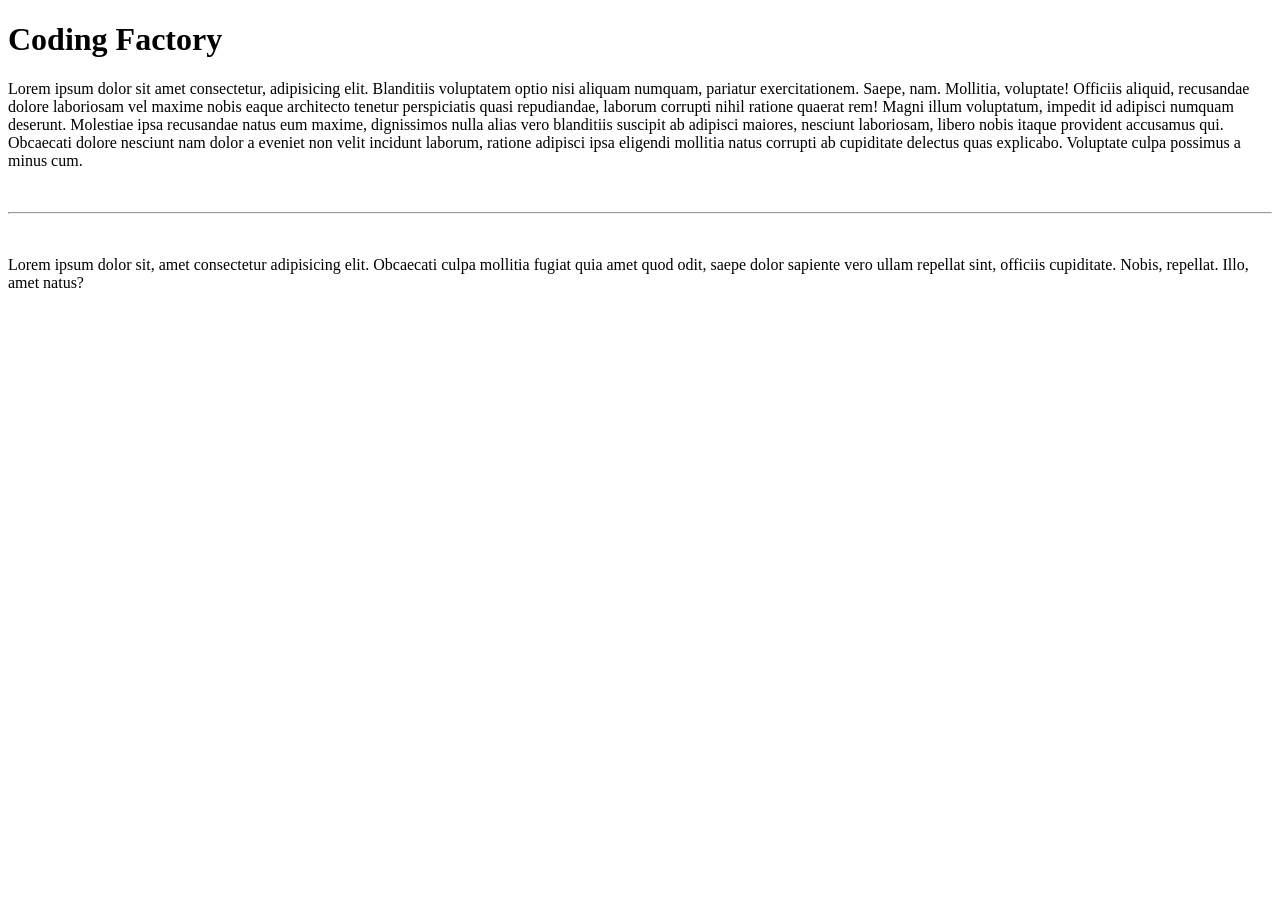
<file: chapter1/index.html>
<!DOCTYPE html>
<html lang="el">
<head>
    <meta charset="UTF-8">
    <meta name="viewport" content="width=device-width, initial-scale=1.0">
    <title>Coding Factory First Page</title>
</head>
<body>
<!-- 1o section -->
    <h1>Coding Factory</h1>
    <p>Lorem ipsum dolor sit amet consectetur, adipisicing elit. Blanditiis voluptatem optio nisi aliquam numquam, pariatur exercitationem. Saepe, nam. Mollitia, voluptate! Officiis aliquid, recusandae dolore laboriosam vel maxime nobis eaque architecto tenetur perspiciatis quasi repudiandae, laborum corrupti nihil ratione quaerat rem! Magni illum voluptatum, impedit id adipisci numquam deserunt. Molestiae ipsa recusandae natus eum maxime, dignissimos nulla alias vero blanditiis suscipit ab adipisci maiores, nesciunt laboriosam, libero nobis itaque provident accusamus qui. Obcaecati dolore nesciunt nam dolor a eveniet non velit incidunt laborum, ratione adipisci ipsa eligendi mollitia natus corrupti ab cupiditate delectus quas explicabo. Voluptate culpa possimus a minus cum.</p>

    <br>
    <hr>
    <br>

    <p>Lorem ipsum dolor sit, amet consectetur adipisicing elit. Obcaecati culpa mollitia fugiat quia amet quod odit, saepe dolor sapiente vero ullam repellat sint, officiis cupiditate. Nobis, repellat. Illo, amet natus?</p>
</body>
</html>
</file>
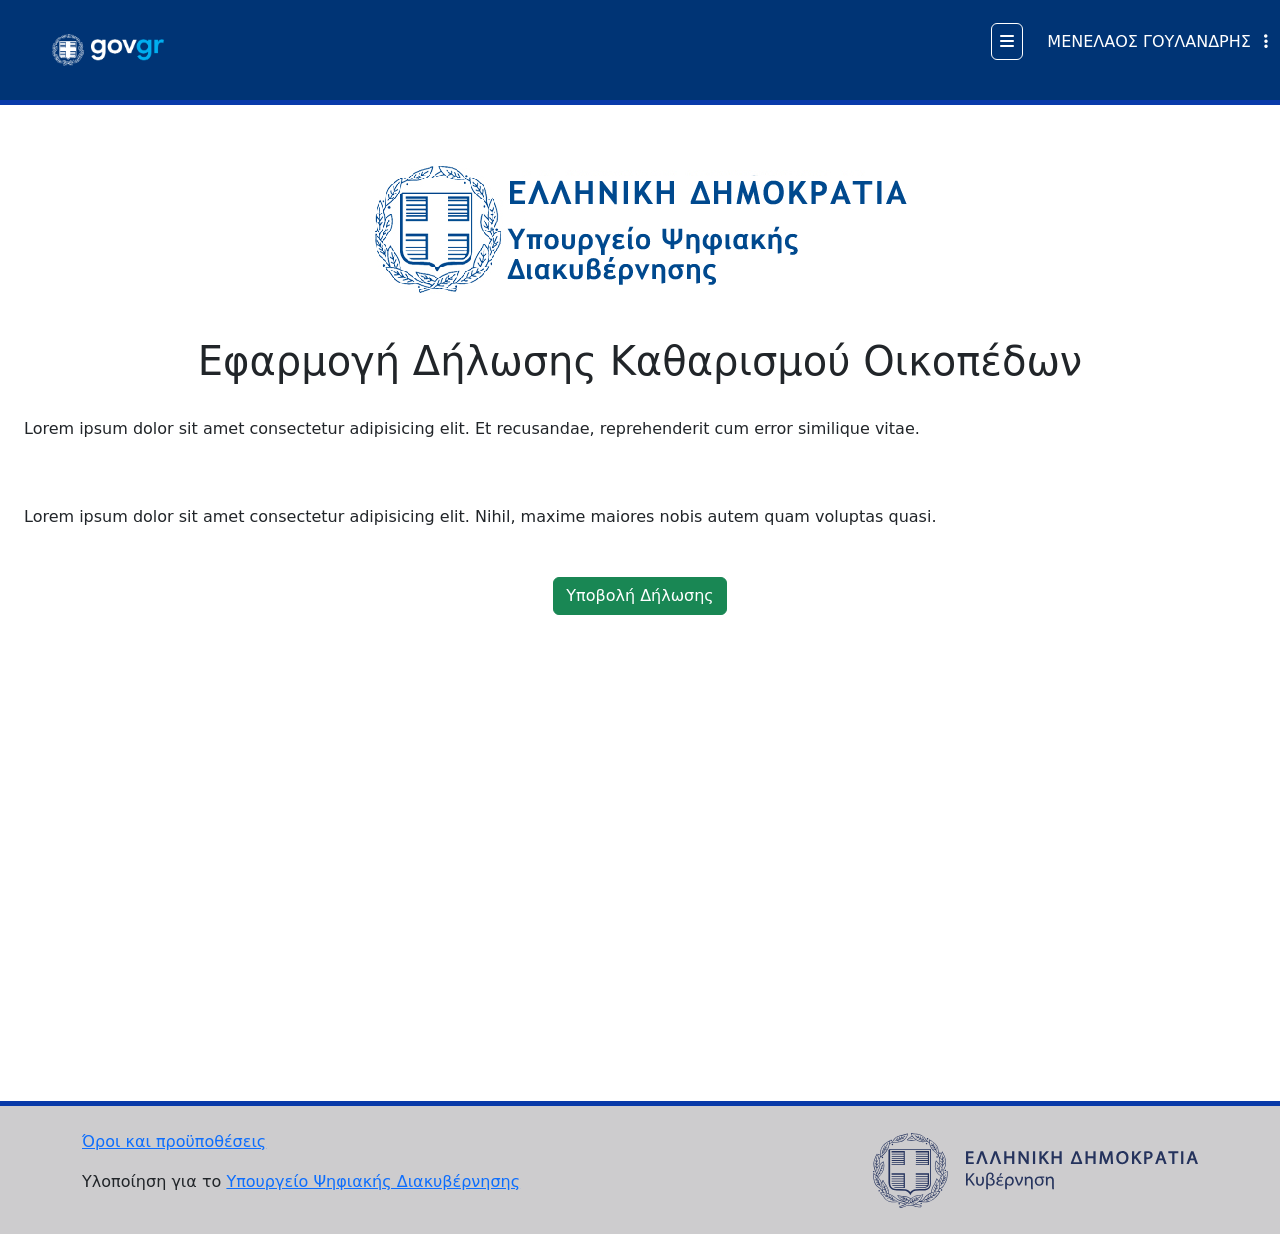
<file: boostrap/app-gov-gr/styles/index.html>
<!DOCTYPE html>
<html lang="el">

<head>
  <meta charset="UTF-8">
  <meta name="viewport" content="width=device-width, initial-scale=1.0">

  <title>Gov App Bootstrap</title>

  <!-- Bootstrap -->
  <link href="https://cdn.jsdelivr.net/npm/bootstrap@5.3.7/dist/css/bootstrap.min.css" rel="stylesheet">

  <!-- Font Awesome -->
  <link rel="stylesheet" href="https://cdnjs.cloudflare.com/ajax/libs/font-awesome/6.7.1/css/all.min.css">

  <!-- Custom CSS -->
  <link rel="stylesheet" href="./style.css">
</head>

<body>

  <!-- HEADER -->
  <header class="bg-gov border-bottom border-5 border-bottom-gov">
    <div class="container-fluid">
      <div class="d-flex justify-content-between align-items-center">
        <!-- Logo -->
        <div>
          <img src="../images/gov_gr-thumb-540.png" alt="gov" style="height:100px;">
        </div>

        <!-- Navigation -->
        <nav>
          <ul class="d-flex align-items-center gap-4 list-unstyled">
            <li>
              <span class="border border-white rounded p-2 text-white">
                <i class="fa-solid fa-bars"></i>
              </span>
            </li>
            <li>
              <span class="text-white">
                ΜΕΝΕΛΑΟΣ ΓΟΥΛΑΝΔΡΗΣ
              </span>
              <span class="text-white ms-2">
                <i class="fa-solid fa-ellipsis-vertical"></i>
              </span>
            </li>
          </ul>
        </nav>
      </div>
    </div>
  </header>

  <!-- MAIN CONTENT -->
  <main class="mt-5 min-vh-100">

    <div class="text-center">
      <img src="../images/logo_el.png" alt="logo">
    </div>

    <section class="mt-4">
      <h1 class="text-center">Εφαρμογή Δήλωσης Καθαρισμού Οικοπέδων</h1>
      <p class="p-4">
        Lorem ipsum dolor sit amet consectetur adipisicing elit.
        Et recusandae, reprehenderit cum error similique vitae.
      </p>
      <p class="p-4">
        Lorem ipsum dolor sit amet consectetur adipisicing elit.
        Nihil, maxime maiores nobis autem quam voluptas quasi.
      </p>

      <div class="text-center mt-4">
        <a class="btn btn-success" href="../pages/form-1.html" role="button">Υποβολή Δήλωσης</a>
      </div>
    </section>
  </main>

  <!-- FOOTER -->
  <footer class="bg-footer border-top border-5 border-top-gov mt-5">
    <div class="container">
      <div class="row align-items-center">
        <div class="col-md-6 py-4">
          <p>
            <a href="#">
              Όροι και προϋποθέσεις
            </a>
          </p>
          <p>
            Υλοποίηση για το
            <a href="#">
              Υπουργείο Ψηφιακής Διακυβέρνησης
            </a>
          </p>
        </div>
        <div class="col-md-6 py-4  text-md-end text-center">
          <img src="../images/government-logo2.svg" alt="gov logo" style="height:75px;">
        </div>
      </div>
    </div>
  </footer>

  <!-- Bootstrap JS -->
  <script src="https://cdn.jsdelivr.net/npm/bootstrap@5.3.7/dist/js/bootstrap.bundle.min.js"></script>

</body>

</html>
</file>
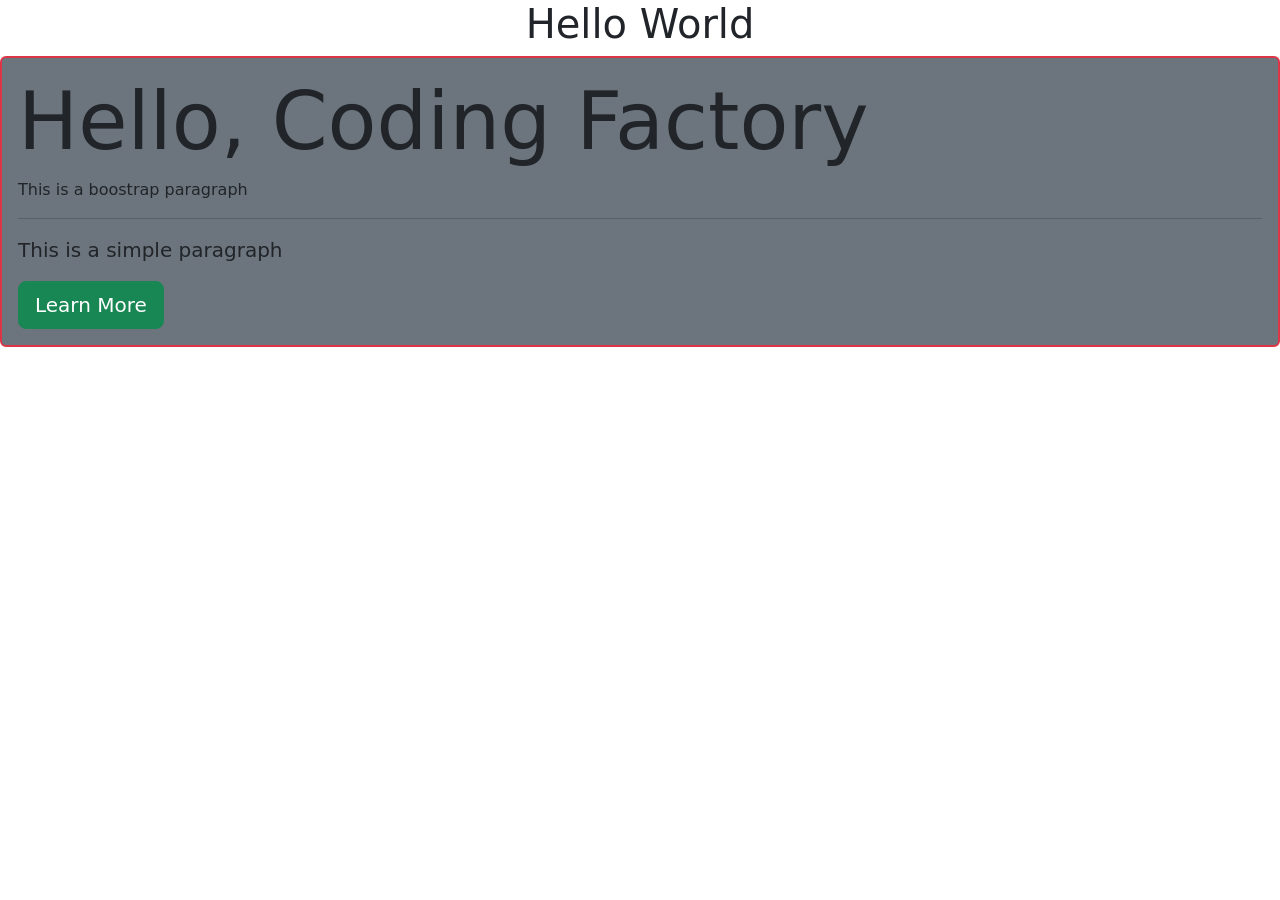
<file: boostrap/example1.html>
<!DOCTYPE html>
<html lang="en">
<head>
    <meta charset="UTF-8">
    <meta name="viewport" content="width=device-width, initial-scale=1.0">
    <title>Document</title>
    <link href="https://cdn.jsdelivr.net/npm/bootstrap@5.3.8/dist/css/bootstrap.min.css" rel="stylesheet" integrity="sha384-sRIl4kxILFvY47J16cr9ZwB07vP4J8+LH7qKQnuqkuIAvNWLzeN8tE5YBujZqJLB" crossorigin="anonymous">
</head>
<body>
    <h1 class="text-center">Hello World</h1>


    <div class="bg-secondary border border-danger border-2 rounded-2 p-3">
        <h1 class="display-1">Hello, Coding Factory</h1>
        <p class="">This is a boostrap paragraph</p>
        <hr>
        <p class="lead">This is a simple paragraph</p>
        <a class="btn btn-success btn-lg" role="button" href="">Learn More</a>
    </div>

    <script src="https://cdn.jsdelivr.net/npm/bootstrap@5.3.8/dist/js/bootstrap.bundle.min.js" integrity="sha384-FKyoEForCGlyvwx9Hj09JcYn3nv7wiPVlz7YYwJrWVcXK/BmnVDxM+D2scQbITxI" crossorigin="anonymous"></script>
    
</body>
</html>
</file>
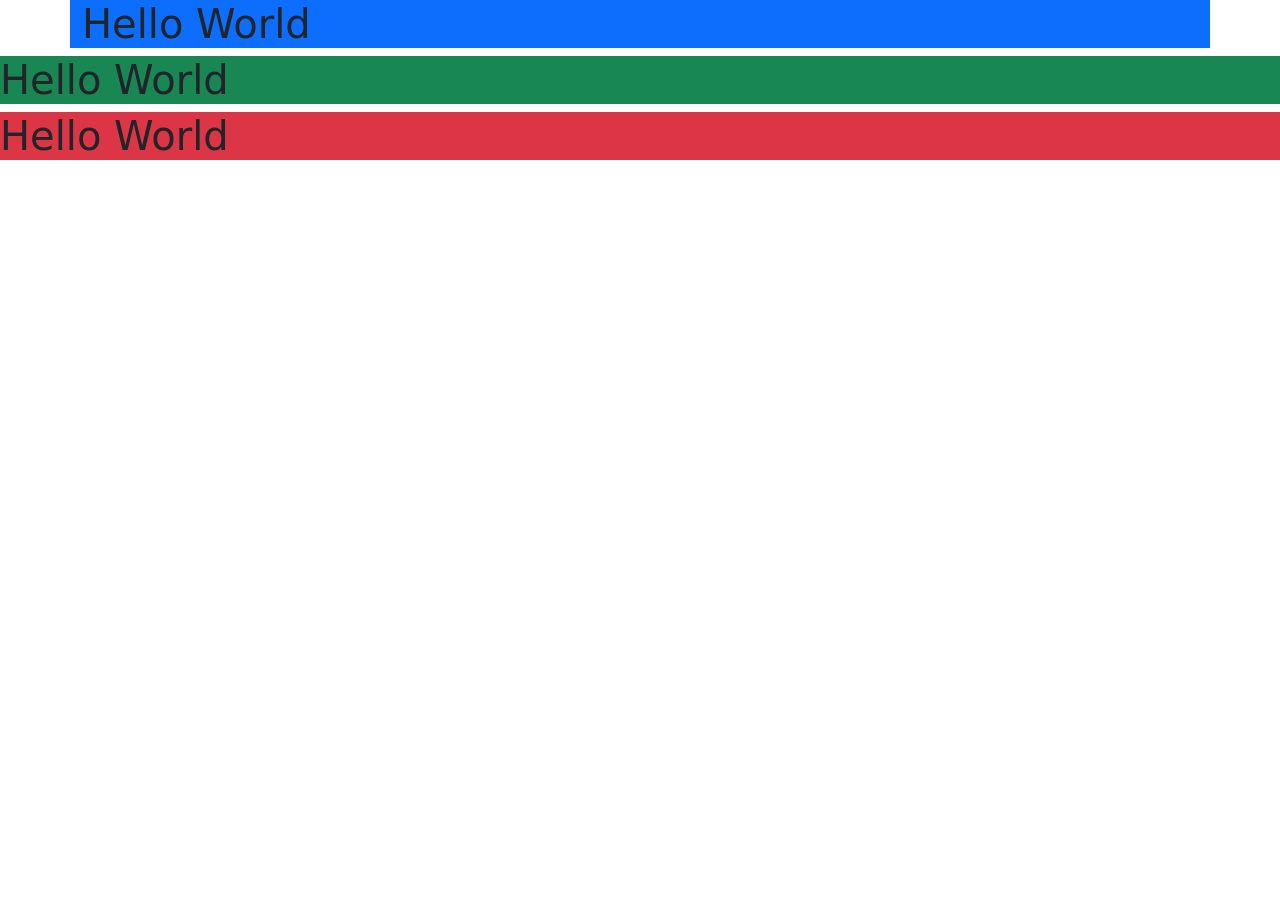
<file: boostrap/example2.html>
<!doctype html>
<html lang="en">
  <head>
    <meta charset="utf-8">
    <meta name="viewport" content="width=device-width, initial-scale=1">
    <title>Bootstrap demo</title>
    <link href="https://cdn.jsdelivr.net/npm/bootstrap@5.3.8/dist/css/bootstrap.min.css" rel="stylesheet" integrity="sha384-sRIl4kxILFvY47J16cr9ZwB07vP4J8+LH7qKQnuqkuIAvNWLzeN8tE5YBujZqJLB" crossorigin="anonymous">
  </head>
  <body>
    

    <div class="bg-primary container-lg">
        <h1>Hello World</h1>
    </div>

    <div class="bg-success">
        <h1>Hello World</h1>
    </div>

    <div class="bg-danger">
        <h1>Hello World</h1>
    </div>

    <script src="https://cdn.jsdelivr.net/npm/bootstrap@5.3.8/dist/js/bootstrap.bundle.min.js" integrity="sha384-FKyoEForCGlyvwx9Hj09JcYn3nv7wiPVlz7YYwJrWVcXK/BmnVDxM+D2scQbITxI" crossorigin="anonymous"></script>
  </body>
</html>
</file>
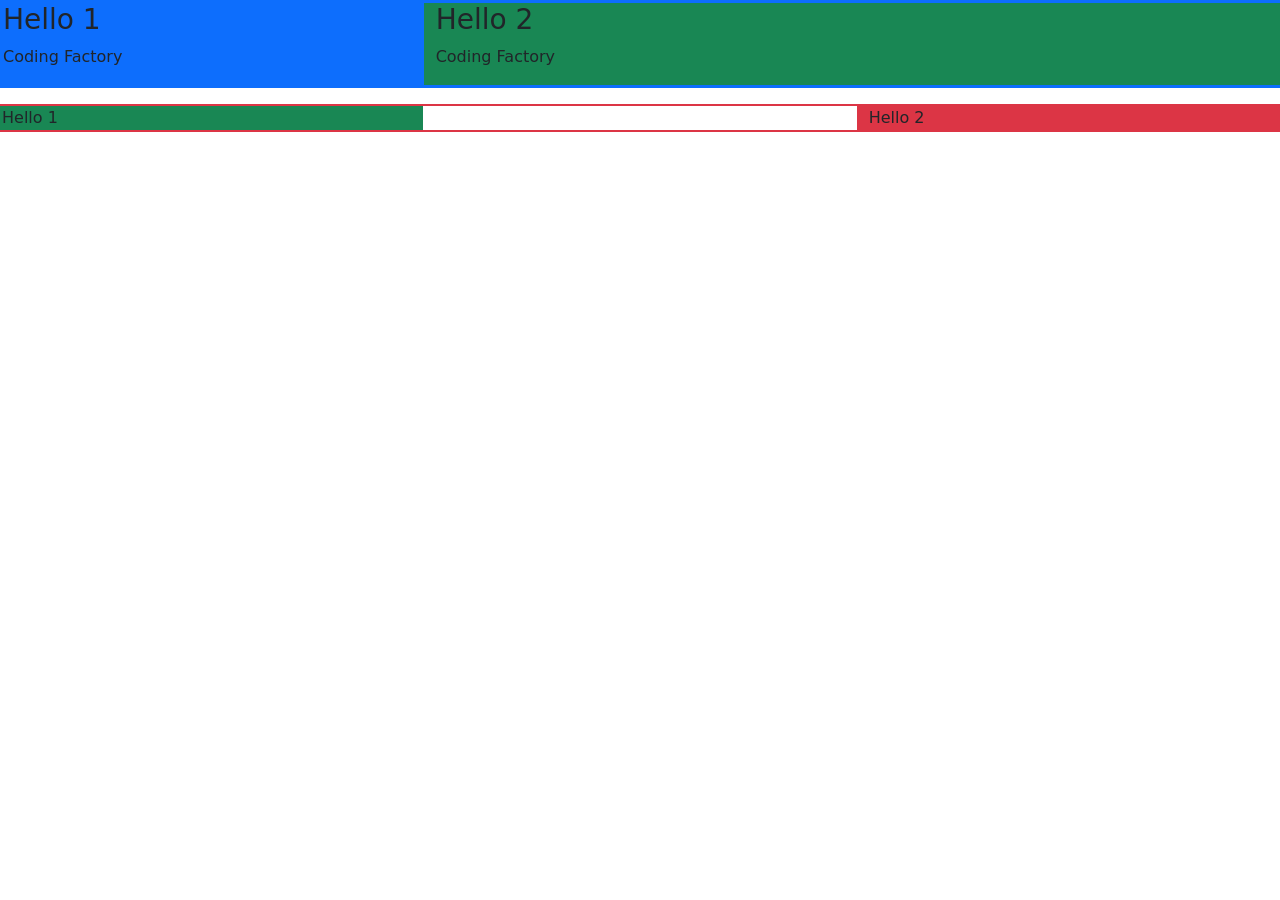
<file: boostrap/example3.html>
<!doctype html>
<html lang="en">
  <head>
    <meta charset="utf-8">
    <meta name="viewport" content="width=device-width, initial-scale=1">
    <title>Bootstrap demo</title>
    <link href="https://cdn.jsdelivr.net/npm/bootstrap@5.3.8/dist/css/bootstrap.min.css" rel="stylesheet" integrity="sha384-sRIl4kxILFvY47J16cr9ZwB07vP4J8+LH7qKQnuqkuIAvNWLzeN8tE5YBujZqJLB" crossorigin="anonymous">
  </head>
  <body>
    
        <div class="row border border-primary border-3 mb-3">
            <div class="bg-primary col-lg-4 col-md-6">
                <h3>Hello 1</h3>
                <p>Coding Factory</p>
            </div>

            <div class="bg-success col-lg-8 col-md-6">
                <h3>Hello 2</h3>
                <p>Coding Factory</p>
            </div>
        </div>

        <div class="border border-2 border-danger row justify-content-between">
            <div class="bg-success col-4">Hello 1</div>
            <div class="bg-danger col-4">Hello 2</div>
        </div>

        <script src="https://cdn.jsdelivr.net/npm/bootstrap@5.3.8/dist/js/bootstrap.bundle.min.js" integrity="sha384-FKyoEForCGlyvwx9Hj09JcYn3nv7wiPVlz7YYwJrWVcXK/BmnVDxM+D2scQbITxI" crossorigin="anonymous"></script>
    </body>
</html>
</file>
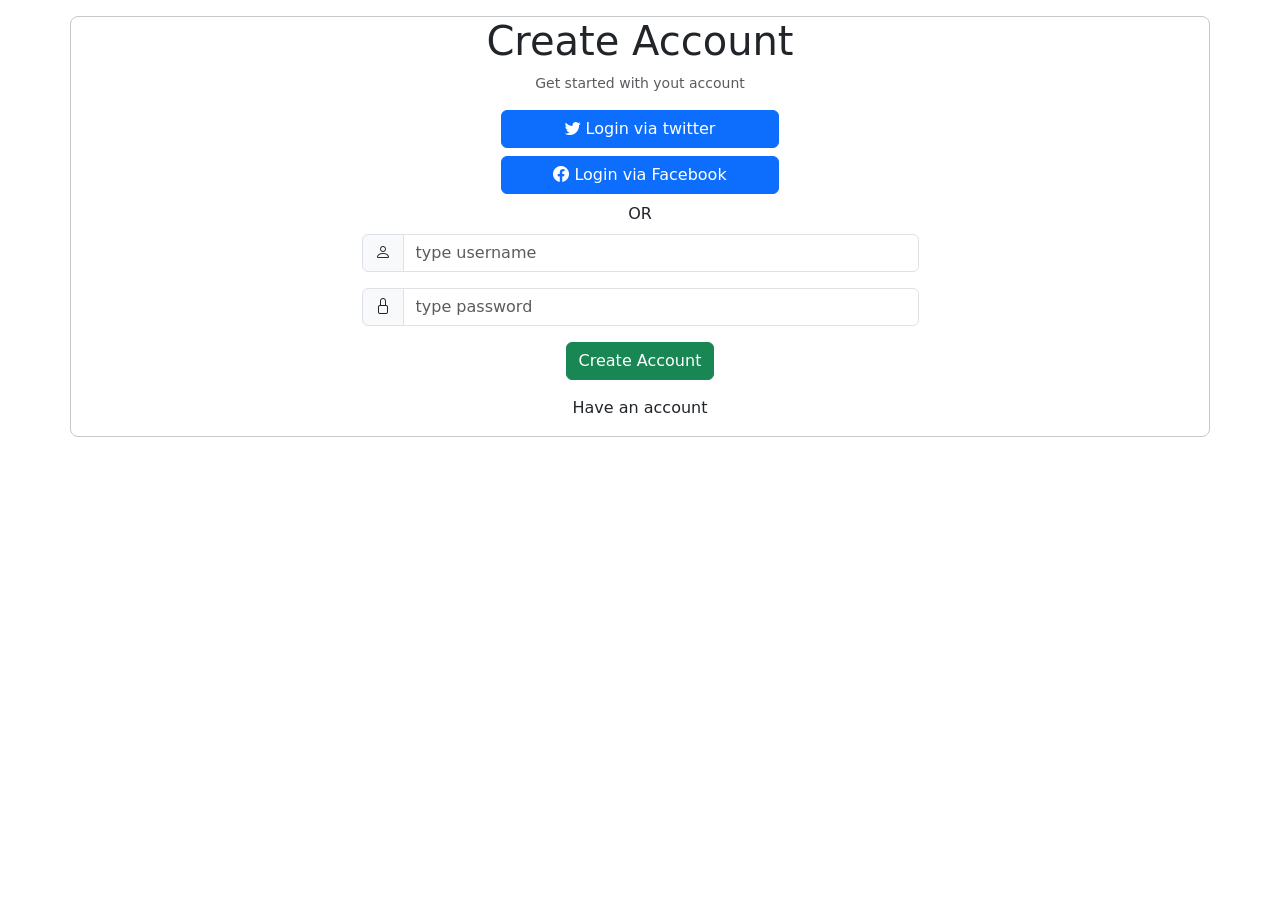
<file: boostrap/example4-login.html>
<!doctype html>
<html lang="en">
  <head>
    <meta charset="utf-8">
    <meta name="viewport" content="width=device-width, initial-scale=1">
    <title>Bootstrap demo</title>
    <link href="https://cdn.jsdelivr.net/npm/bootstrap@5.3.8/dist/css/bootstrap.min.css" rel="stylesheet" integrity="sha384-sRIl4kxILFvY47J16cr9ZwB07vP4J8+LH7qKQnuqkuIAvNWLzeN8tE5YBujZqJLB" crossorigin="anonymous">
    <link rel="stylesheet" href="https://cdn.jsdelivr.net/npm/bootstrap-icons@1.13.1/font/bootstrap-icons.min.css">
  </head>
  <body>
    
    <div class="container-md border border-secondary-subtle rounded-3 mt-3">
        <div class="h1 text-center">Create Account</div>

        <div class="text-center small text-muted mb-3">Get started with yout account</div>

        <div class="text-center mb-2"><a class="btn btn-primary col-xl-3 col-lg-4 col-md-5 col-sm-6" href="" role="button"> <i class="bi bi-twitter"></i> Login via twitter</a></div>

        <div class="text-center mb-2"><a class="btn btn-primary col-xl-3 col-lg-4 col-md-5 col-sm-6" href="" role="button"><i class="bi bi-facebook"></i> Login via Facebook</a></div>

        <div class="text-center mb-2">
            <span>OR</span>
        </div>

        <form>
            <div class="mb-3 w-50 mx-auto input-group"> 
                <span class="input-group-text"><i class="bi bi-person"></i></span>
                <input class="form-control" type="text" placeholder="type username">
            </div>

            <div class="mb-3 w-50 mx-auto input-group">
                <span class="input-group-text"><i class="bi bi-lock"></i></span>
                <input class="form-control" type="password" placeholder="type password">
            </div>

            <div class="text-center mb-3">
                <button class="btn btn-success">Create Account</button>
            </div>
        </form>

        <div class="text-center mb-3">
            <span>Have an account</span>
        </div>
    </div>

    <script src="https://cdn.jsdelivr.net/npm/bootstrap@5.3.8/dist/js/bootstrap.bundle.min.js" integrity="sha384-FKyoEForCGlyvwx9Hj09JcYn3nv7wiPVlz7YYwJrWVcXK/BmnVDxM+D2scQbITxI" crossorigin="anonymous"></script>
  </body>
</html>
</file>
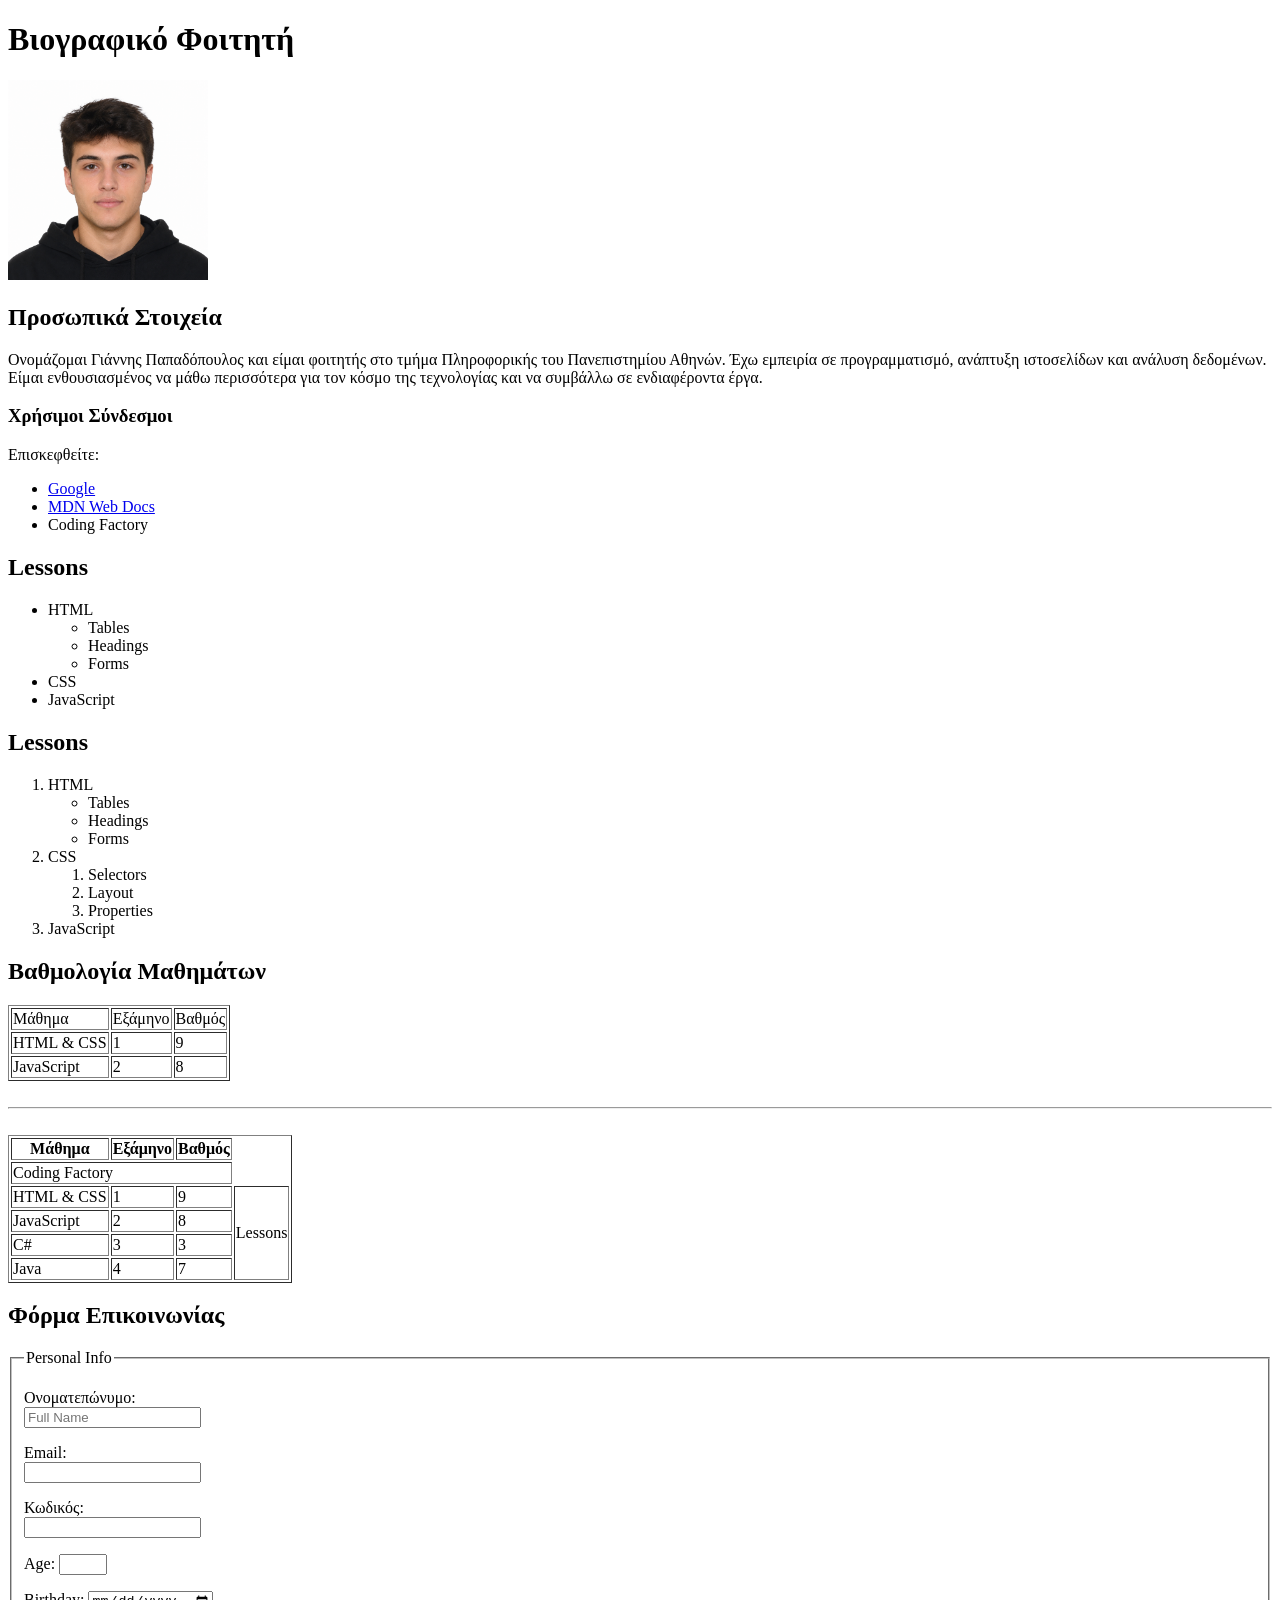
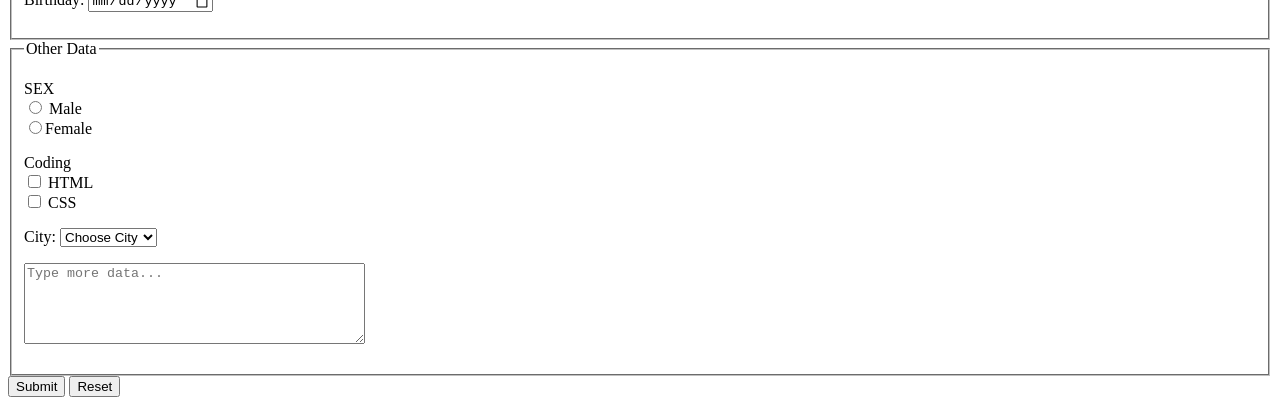
<file: chapter1/1-HTML-intro.html>
<!DOCTYPE html>
<html lang="el">
<head>
    <meta charset="UTF-8">
    <meta name="viewport" content="width=device-width, initial-scale=1.0">
    <title>Βιογραφικό</title>
</head>
<body>
    <h1>Βιογραφικό Φοιτητή</h1>

    <img src="../img/φοιτητής.png" alt="Φοιτητής" width="200" height="auto">

    <h2>Προσωπικά Στοιχεία</h2>
    <p>Ονομάζομαι Γιάννης Παπαδόπουλος και είμαι φοιτητής στο τμήμα Πληροφορικής του Πανεπιστημίου Αθηνών. Έχω εμπειρία σε προγραμματισμό, ανάπτυξη ιστοσελίδων και ανάλυση δεδομένων. Είμαι ενθουσιασμένος να μάθω περισσότερα για τον κόσμο της τεχνολογίας και να συμβάλλω σε ενδιαφέροντα έργα.</p>

    <h3>Χρήσιμοι Σύνδεσμοι</h3>
    <p>Επισκεφθείτε:</p>
    <ul>
     <li><a href="https://www.google.com" target="_blank">Google</a>
    </li>
     <li><a href="https://developer.mozilla.org" target="_blank">MDN Web Docs</a> </li>
     <li>Coding Factory</li>
    </ul>


    <h2>Lessons</h2>

    <ul>
        <li>HTML
            <ul>
                <li>Tables</li>
                <li>Headings</li>
                <li>Forms</li>
            </ul>
        </li>
        <li>CSS</li>
        <li>JavaScript</li>
    </ul>

    <h2>Lessons</h2>

    <ol>
        <li>HTML
            <ul>
                <li>Tables</li>
                <li>Headings</li>
                <li>Forms</li>
            </ul>
        </li>
        <li>CSS
           <ol>
            <li>Selectors</li>
            <li>Layout</li>
            <li>Properties</li>
           </ol>
        </li>
        <li>JavaScript</li>
    </ol>

    <h2>Βαθμολογία Μαθημάτων</h2>

    <table border="1">
        <tr>
            <td>Μάθημα</td>
            <td>Εξάμηνο</td>
            <td>Βαθμός</td>
        </tr>
        <tr>
            <td>HTML & CSS</td>
            <td>1</td>
            <td>9</td>
        </tr>
        <tr>
            <td>JavaScript</td>
            <td>2</td>
            <td>8</td>
        </tr>
    </table>

    <br>
    <hr>
    <br>
    

    <table border="1">
        <thead>
            <tr>
                <th>Μάθημα</th>
                <th>Εξάμηνο</th>
                <th>Βαθμός</th>
            </tr>
            <tr>
                <td colspan="3">Coding Factory</td>
            </tr>
        </thead>
        <tbody>
            <tr>
                <td>HTML & CSS</td>
                <td>1</td>
                <td>9</td>
                <td rowspan="4">Lessons</td>
            </tr>
            <tr>
                <td>JavaScript</td>
                <td>2</td>
                <td>8</td>
            </tr>
            <tr>
                <td>C#</td>
                <td>3</td>
                <td>3</td>
            </tr>
            <tr>
                <td>Java</td>
                <td>4</td>
                <td>7</td>
            </tr>
        </tbody>
    </table>

    <h2>Φόρμα Επικοινωνίας</h2>

    <form>
        <fieldset>
            <legend>Personal Info</legend>
        <p>
        <label for="fldfullname">Ονοματεπώνυμο:</label> <br>
        <input type="text" name="fullname" id="fldfullname" placeholder="Full Name">
        </p>

        <p>
        <label for="">Email:</label> <br>
        <input type="email" name="email">
        </p>

        <p>
            <label>Κωδικός:</label> <br>
            <input type="password" name="password">
        </p>

        <p> 
            <label for="fldage">Age: </label>
            <input type="number" id="fldage" min="20" max="40">
        </p>

        <p>
            <label for="fldBirthday">Birthday:</label> 
            <input type="date" id="fldBirthday">
        </p>
    </fieldset>


    <fieldset> 
        <legend>Other Data</legend>
        <p>SEX
            <br>

            <input type="radio" name="gender" id="fldMale" value="male">
            <label for="fldMale">Male</label>

            <br>

            <input type="radio" name="gender" id="fldFemale" value="female>
            <label for="fldFemale">Female</label>
        </p>

        <p>Coding
            <br>

            <input type="checkbox"id="fldHtml" value="html">
            <label for="fldHtml">HTML</label>

            <br>

            <input type="checkbox"  id="fldCSS" value="css">
            <label for="fldCSS">CSS</label>
        </p>

        <p>
            <label for="fldCity">City:</label> 
            <select id="fldCity">
                <option value="" selected default>Choose City</option>
                <option value="athens">Athens</option>
                <option value="thessaloniki">Thessaloniki</option>
                <option value="patras">Patras</option>
            </select>
        </p>

        <p>
            <textarea rows="5" cols="40" placeholder="Type more data..." required></textarea>
        </p>
    </fieldset>
    <button type="submit">Submit</button>
    <button type="reset">Reset</button>
    </form>

</body>
</html>
</file>
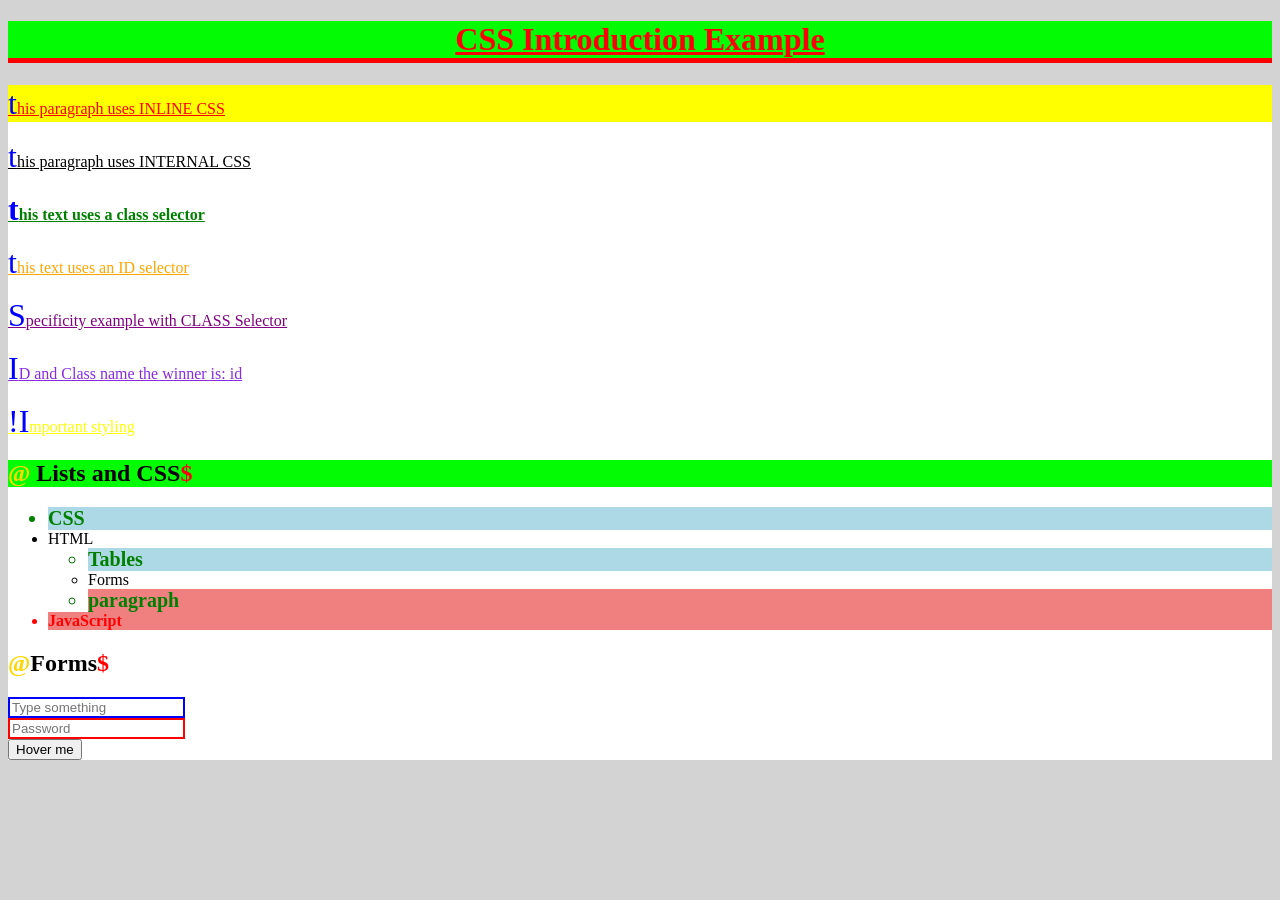
<file: chapter1/2-CSS-basic-style.html>
<!DOCTYPE html>
<html lang="el">
<head>
    <meta charset="UTF-8">
    <meta name="viewport" content="width=device-width, initial-scale=1.0">
    <title>Document</title>

    <style>
        h1 {
            color:red;
            background-color: green;
        }
    </style>
    <link rel="stylesheet" href="./css/2-CSS-basic-style.css">
</head>
<body>
    <h1 class="main-title bg-green border-red">CSS Introduction Example</h1>

    <div class="container">
        <p style="color:red; background-color: yellow;">this paragraph uses INLINE CSS</p>

        <p> this paragraph uses INTERNAL CSS</p>

        <p class="highlight"> this text uses a class selector</p>

        <p id="unique">this text uses an ID selector</p>

        <p class="special"> Specificity example with CLASS Selector</p>

        <p id="unique" class="special" style="color:blueviolet">ID and Class name the winner is: id</p>

        <p class="important-text" style="color: red">
            !Important styling
        </p>

        <h2 class="bg-green"> Lists and CSS</h2>
        <ul class="list-lesson">
            <li>CSS</li>
            <li>HTML</li>
                <ul>
                    <li>Tables</li>
                    <li>Forms</li>
                    <li>paragraph</li>
                </ul>  
            </li> 
            <li>JavaScript</li>
        </ul>

        <h2>Forms</h2>

        <input type="text" placeholder="Type something">
        <br>
        <input type="password" placeholder="Password">

        <br>
        <button>Hover me</button>

    </div>
</body>
</html>
</file>
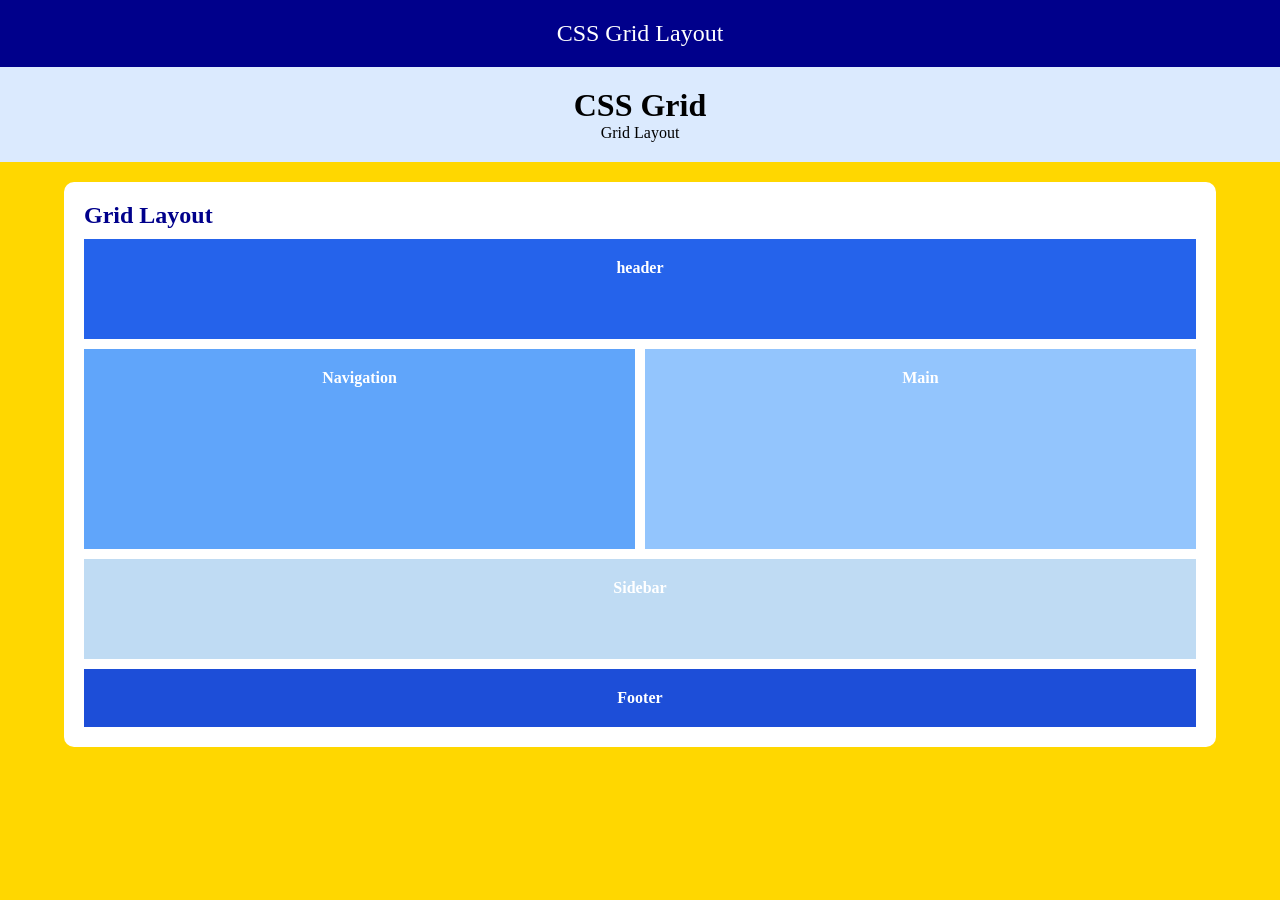
<file: chapter1/5-CSS-Grid-Responsive.html>
<!DOCTYPE html>
<html lang="en">
<head>
    <meta charset="UTF-8">
    <meta name="viewport" content="width=device-width, initial-scale=1.0">
    <title>Document</title>
    <link rel="stylesheet" href="./css/5-CSS-Grid-Responsive.css">
</head>
<body>
    <nav>
        CSS Grid Layout
    </nav>

    <header>
        <h1>CSS Grid</h1>

        <p>Grid Layout</p>
    </header>

    <!-- Grid Layout -->
     <main>
        <section>
            <h2>Grid Layout</h2>

            <div class="grid-container">
                <div class="grid-header">
                    header
                </div>

                <div class="grid-navigation">
                    Navigation
                </div>

                <div class="grid-main">
                    Main
                </div>

                <div class="grid-sidebar">
                    Sidebar
                </div>

                <div class="grid-footer">
                    Footer
                </div>
            </div>
        </section>
     </main>
    
</body>
</html>
</file>
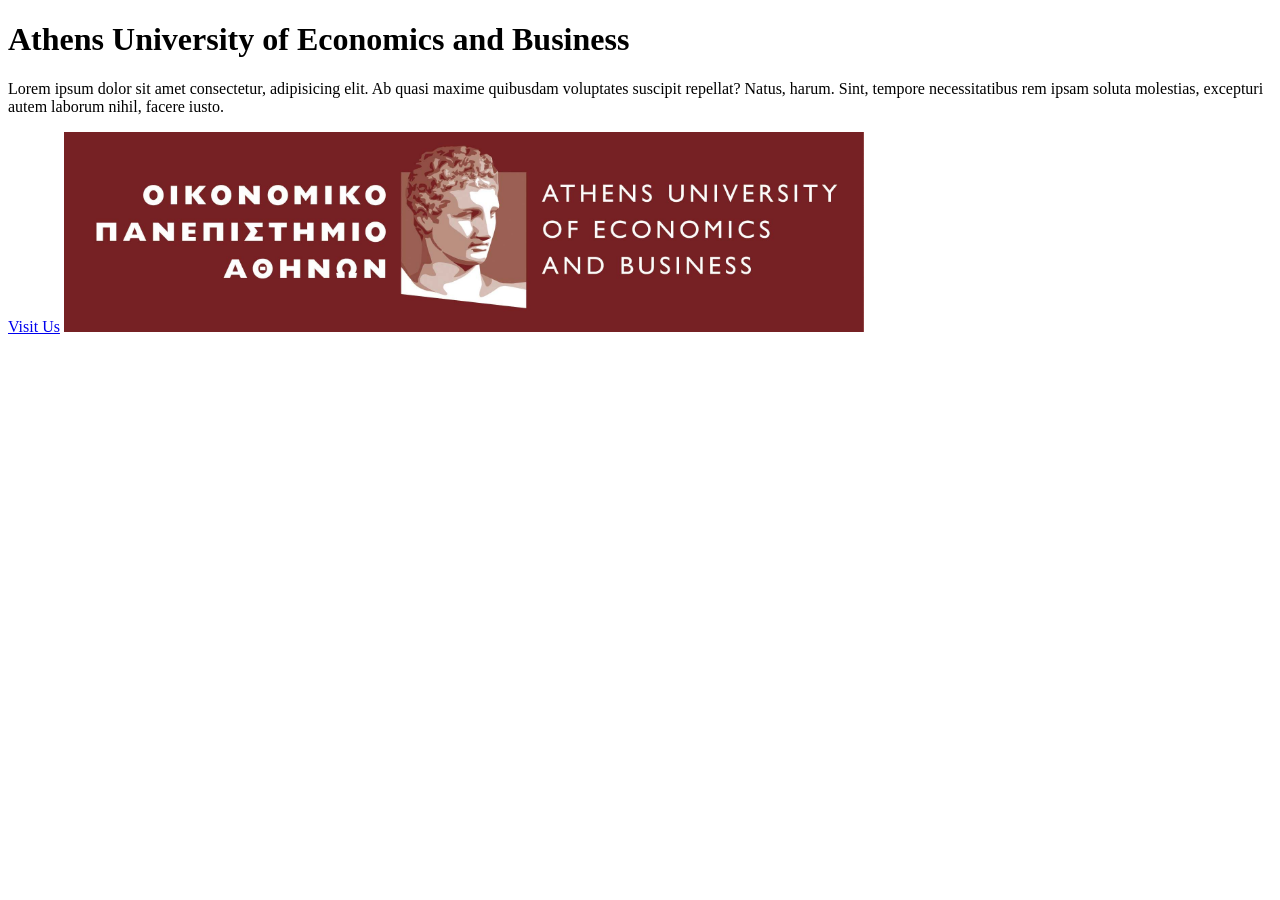
<file: chapter1/links-and-images.html>
<!DOCTYPE html>
<html lang="en">
<head>
    <meta charset="UTF-8">
    <meta name="viewport" content="width=device-width, initial-scale=1.0">
    <title>Document</title>
</head>
<body>
    <h1>Athens University of Economics and Business</h1>

    <p>Lorem ipsum dolor sit amet consectetur, adipisicing elit. Ab quasi maxime quibusdam voluptates suscipit repellat? Natus, harum. Sint, tempore necessitatibus rem ipsam soluta molestias, excepturi autem laborum nihil, facere iusto.</p>

    <a href="https://www.aueb.gr/" target="_blank">Visit Us</a>

    <img src="../img/aueb-logo.jpg" alt="AUEB Logo" width="800" height="auto">

</body>
</html>
</file>
<file: boostrap/app-gov-gr/styles/style.css>
:root {
    --gov-blue: #003475;
    --green: #006736;
    --blue: #083aa9;
    --lightgrey-300: #cdccce;
}


/* Header Styling */
.bg-gov {
    background-color: var(--gov-blue);
}

.border-bottom-gov {
    border-color: var(--blue)!important;
}

.bg-footer {
    background-color: var(--lightgrey-300);
}

.border-top-gov {
    border-color: var(--blue)!important;
}

/* Styling Stepper */
.stepper {
    width: 40px;
    height: 40px;
    background-color: lightgray;
    border-radius: 50%;
    font-weight: bold;
    text-align: center;
    line-height: 40px;
}

.active-step {
    background-color: var(--gov-blue);
    color: white;
}
</file>
<file: chapter1/css/2-CSS-basic-style.css>
body {
    background-color: lightgray;
}

.main-title {
    text-decoration: underline;
    text-align: center;
}

.highlight {
    color: green;
    font-weight: bold;
}

.container {
    background-color: white;
}

#unique {
    color: orange;
}

.special {
    color: purple;
}

.bg-green {
    background-color: rgb(3, 251, 3);
}

.important-text {
    color: yellow !important;
}

.container p {
    text-decoration: underline;
}

input[type="text"] {
    border: 2px solid blue;
}

input[type="password"] {
    border: 2px solid red;
}

p::first-letter {
    font-size: 200%;
    color: blue;
}

h2::before {
    content: "@";
    color: gold;
}

h2::after {
    content: "$";
    color: red;
}

ul li:first-child {
    color: blue;
    font-weight: bold;
    background-color: lightblue;
}

ul li:last-child {
    color: red;
    font-weight: bold;
    background-color: lightcoral;
}

ul li:nth-child(odd) {
    color: green;
    font-size: 20px;
}

button:hover {
    background-color:orange;
    cursor: pointer;
}

.border-red {
   /* border: 2px solid red; */
    border-bottom: 5px solid red;
}
</file>
<file: chapter1/css/5-CSS-Grid-Responsive.css>
* {
    margin: 0;
    padding: 0;
    box-sizing: border-box;
}

body {
    background-color: #f4f4f4;
}

nav {
    background-color: darkblue;
    text-align: center;
    color: white;
    padding: 20px;
    font-size: x-large;
}

header {
    background-color: #dbeafe;
    text-align: center;padding: 20px;
}

/* Main Styling */
main {
    width: 90%;
    background-color: white;
    border-radius: 10px;
    margin: 20px auto;
}

section {
    padding: 20px;
}

h2 {
    color: darkblue;
    margin-bottom: 10px;
}

/* Grid Styling */
.grid-container {
    display: grid;
    grid-template-areas: "header header header"
    "nav main sidebar"
    "footer footer footer";
    gap: 10px;
    grid-template-columns: 20% 60% 20%;
    grid-template-rows: 100px 200px 100px;
}

.grid-header {
    grid-area: header;
    background-color: #2563eb;
}

.grid-navigation{
    grid-area: nav;
    background-color: #60a5fa;
}

.grid-main {
    grid-area: main;
    background-color: #93c5fd;
}

.grid-sidebar {
    grid-area: sidebar;
    background-color: #bfdbf3;
}

.grid-footer {
    grid-area: footer;
    background-color: #1d4ed8;
}

.grid-main, .grid-navigation, .grid-sidebar, .grid-header, .grid-footer {
    color: white;
    padding: 20px;
    text-align: center;
    font-weight: bold;
}

@media (max-width:900px) {
    body {
    background-color: red;
    }

    .grid-container {
        grid-template-areas: "header"
        "nav"
        "main"
        "sidebar"
        "footer";
        grid-template-columns: 100%;
    }

}

@media (min-width: 1200px) and (max-width: 1400px) {
    body {
        background-color: gold;
    }

    .grid-container {
        grid-template-areas: "header header"
        "nav main"
        "sidebar sidebar"
        "footer footer";
        grid-template-columns: 1fr 1fr;
    }
}
</file>
